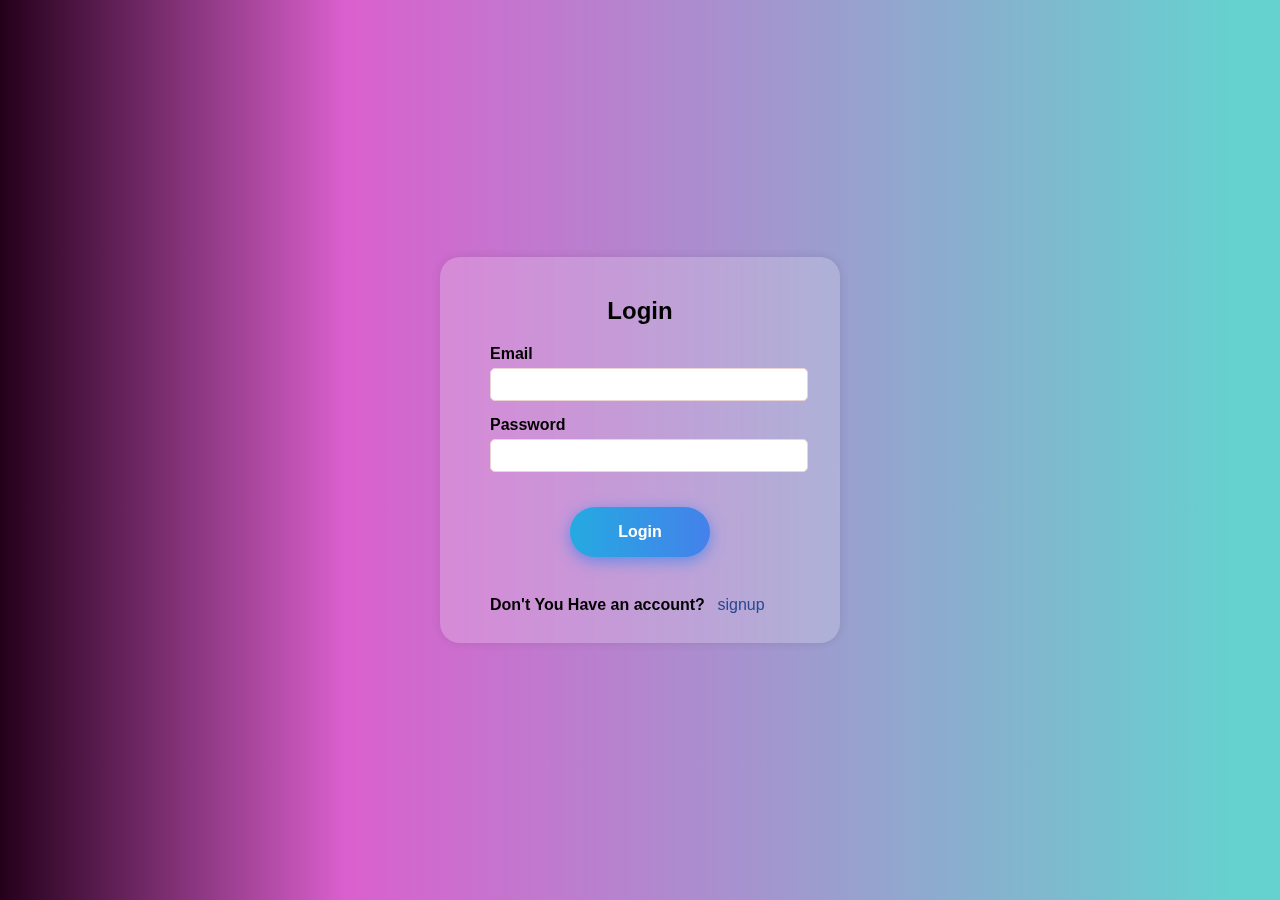
<file: index.html>
<!DOCTYPE html>
<html lang="en">
<head>
  <meta charset="UTF-8">
  <meta name="viewport" content="width=device-width, initial-scale=1.0">
  <title>Login Page</title>
  <link rel="stylesheet" href="styles.css">
</head>
<body>
  <div class="login-container">
    <form class="login-form">
      <center><h2>Login</h2></center>
      <div class="input-container">
        <B><label for="username">Email</label></B>
        <input type="email" id="email" name="email" required>
      </div>
      <div class="input-container">
        <B><label for="password">Password</label></B>
        <input type="password" id="password" name="password" required>
      </div><center>
          <button type="submit" class="button">Login</button> </center>
          <div class="options">
            <B>Don't You Have an account?</B> <a href="register page.html" class="forgot-password">signup</a><br><br>
            <div class="action-buttons">
        </div>
      </div>
    </form>
  </div>
</body>
</html>
</file>
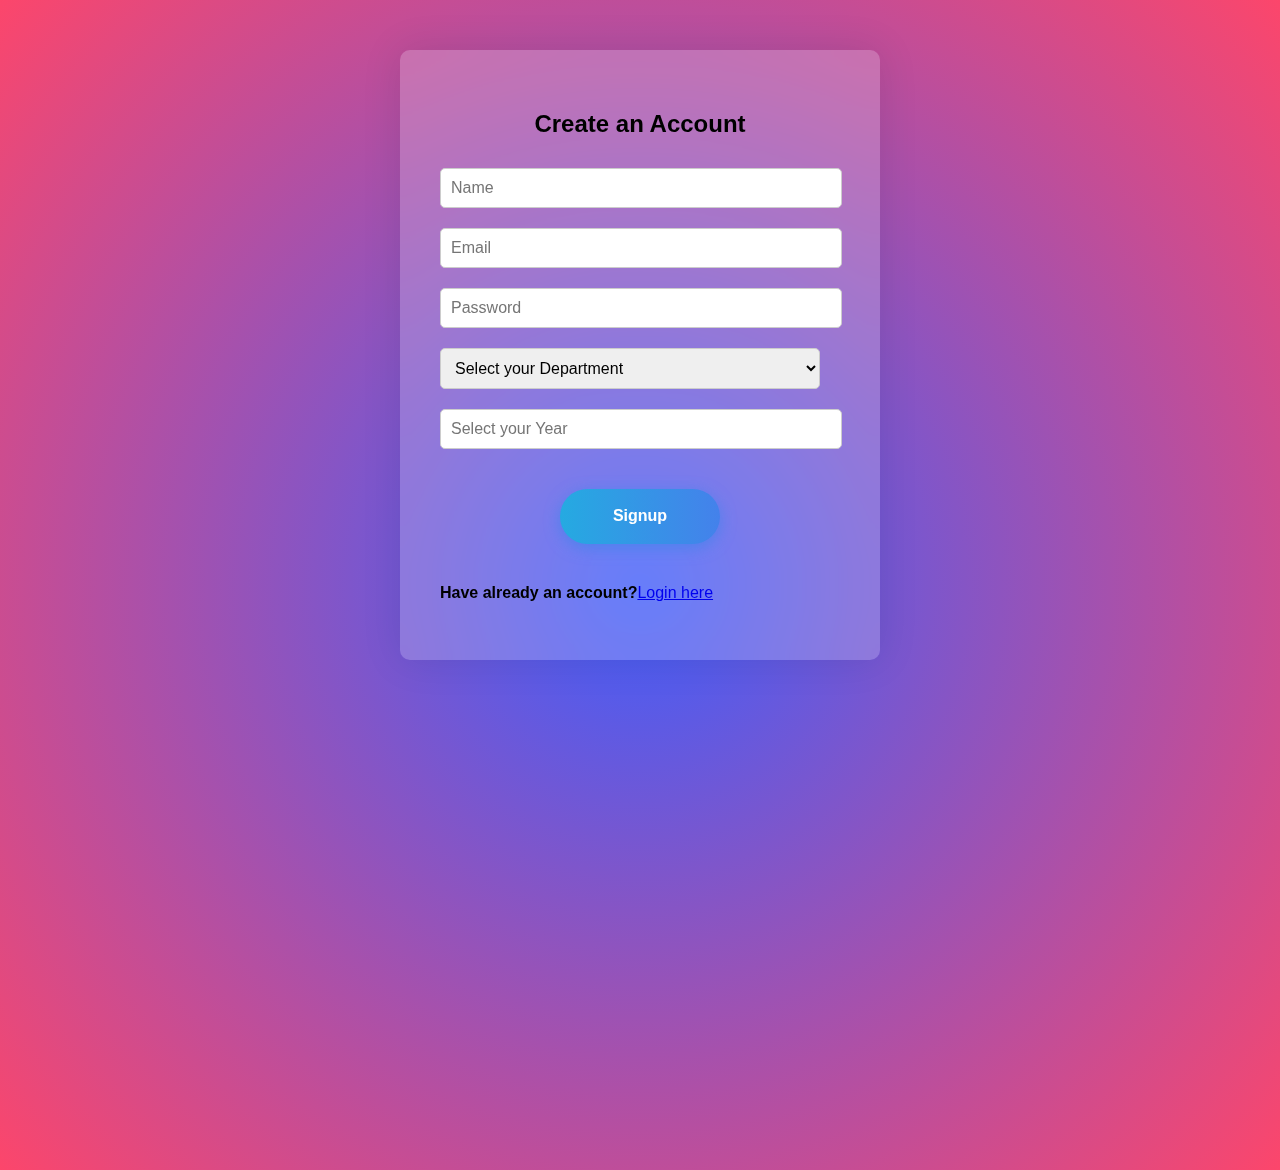
<file: register page.html>
<!DOCTYPE html>
<html lang="en">
<head><center>
  <meta charset="UTF-8">
  <meta name="viewport" content="width=device-width, initial-scale=1.0">
 <title>Registration Page</title>
  <link rel="stylesheet" href="rstyles.css">
</head>
<body>
  <div class="register-container">
    <form class="register-form">
      <center><h2>Create an Account</h2></center>
      <div class="input-container">
        <label for="username"></label>
        <input type="text" id="username" name="username" placeholder="Name" required>
      </div>
      <div class="input-container">
        <label for="email"></label>
        <input type="email" id="email" name="email" placeholder="Email" required>
      </div>
      <div class="input-container">
        <label for="password"></label>
        <input type="password" id="password" name="password" placeholder="Password" required>
      </div>
      <div class="input-container">
        <label for="department" ></label>
        <select id="department" name="department" placeholder="Department">
            <option value="select">Select your Department</option>
          <option value="cs">Bsc.computer science</option>
          <option value="ca">BCA</option>
          <option value="commerse">B.com</option>
          <option value="eng">BA English</option>
          <option value="tam">BA Tamil</option>
          <!-- Add more options as needed -->
        </select>
      </div>
      <div class="input-container">
        <label for="year"></label>
        <input type="number" id="year" name="year" min="1" max="3" placeholder="Select your Year" required>
      </div>
      <div class="input-container">
       <center> <button type="submit" class="register-btn">Signup</button> </center>
      </div>
      <div>
        <B>Have already an account?</B><a href="index.html">Login here</a><br><br>
      </div>
    </form>
  </div>
</center>
</body>
</html>
</file>
<file: styles.css>
body {
  font-family: Arial, sans-serif;
  margin: 0;
  padding: 0;
  display: flex;
  justify-content: center;
  align-items: center;
  height: 100vh;
  background-image: url(img/login\ page.jpeg);
  background: rgb(36,0,26);
background: linear-gradient(90deg, rgba(36,0,26,1) 0%, rgba(218,96,206,1) 27%, rgba(101,210,207,1) 97%);
  background-repeat:none;
  background-position: center;
  background-size:cover ;
}

.login-container {
  backdrop-filter: blur(15px);
  width: 300px;
  background-size:cover;
  background-clip: border-box;
  background-color: rgba(255, 255, 255, 0.2);
  border-radius: 20px;
  box-shadow: 0 0 10px rgba(0, 0, 0, 0.1);
  padding: 20px 50px;
}

.login-form {
  text-align: left;
}

.input-container {
  margin-bottom: 15px;
}

label {
  display: block;
  margin-bottom: 5px;
}

input[type="email"],
input[type="password"] {
  width: 100%;
  padding: 8px;
  border-radius: 5px;
  border: 1px solid #ead4d4;
}

.options {
  display: flex;
  justify-content: space-between;
  align-items: center;
  margin-top: 10px;
}

.forgot-password {
  text-decoration: none;
  color: #29478e;
}

.action-buttons button {
  padding: 8px 20px;
  border: none;
  border-radius: 5px;
  cursor: pointer;
  color: #fff;
}

.button {
  width: 140px;
  font-size: 16px;
  font-weight: 600;
  color: #fff;
  cursor: pointer;
  margin: 20px;
  height: 50px;
  text-align:center;
  border: none;
  background-size: 300% 100%;
  border-radius: 50px;
  moz-transition: all .4s ease-in-out;
  -o-transition: all .4s ease-in-out;
  -webkit-transition: all .4s ease-in-out;
  transition: all .4s ease-in-out;
}

.button:hover {
  background-position: 100% 0;
  moz-transition: all .4s ease-in-out;
  -o-transition: all .4s ease-in-out;
  -webkit-transition: all .4s ease-in-out;
  transition: all .4s ease-in-out;
}

.button:focus {
  outline: none;
}

.button {
  background-image: linear-gradient(
    to right,
    #25aae1,
    #4481eb,
    #04befe,
    #3f86ed
  );
  box-shadow: 0 4px 15px 0 rgba(65, 132, 234, 0.75);
}


.register-btn {
  box-sizing: initial;
  background-color: #a1df30;
  margin-left: 10px;
}
</file>
<file: rstyles.css>
/* General styling for the form and container */
/* ... (styles from previous login page) ... */
body {
    font-family: Arial, sans-serif;
    margin: 0;
    padding: 0;
    display: flex;
    justify-content: center;
    align-items: right;
    height: 130vh;
    background-image:url(img/register.jpeg);
    background: rgb(63,94,251);
background: radial-gradient(circle, rgba(63,94,251,1) 0%, rgba(252,70,107,1) 100%);
    background-size:cover;
    background-position: flex;
  }
.register-container {
    backdrop-filter: blur(15px);
    width: 400px;
    margin: 50px auto;
    padding: 40px;
    background-color:rgba(255,255,255,0.2);
    background-size:auto;
    border-radius: 10px;
    box-shadow: 0 0 40px rgba(0, 0, 0, 0.1);
    text-align: left;
  }
  
  .register-form h2 {
    margin-bottom: 30px;
    color: #000000;
  }
  
  .input-container {
    margin-bottom: 20px;
  }
  
  input[type="text"],
  input[type="tel"],
  input[type="email"],
  input[type="password"],
  select,
  input[type="number"] {
    width: calc(100% - 20px);
    padding: 10px;
    border-radius: 5px;
    border: 1px solid #ccc;
    font-size: 16px;
    transition: border-color 0.3s ease-in-out;
  }
  
  input[type="text"]:focus,
  input[type="tel"]:focus,
  input[type="email"]:focus,
  input[type="password"]:focus,
  select:focus,
  input[type="number"]:focus {
    outline: none;
    border-color: #007bff;
  }
  
  .register-btn {
    width: 160px;
  font-size: 16px;
  font-weight: 600;
  color: #fff;
  cursor: pointer;
  margin: 20px;
  height: 55px;
  text-align:center;
  border: none;
  background-size: 300% 100%;
  border-radius: 50px;
  moz-transition: all .4s ease-in-out;
  -o-transition: all .4s ease-in-out;
  -webkit-transition: all .4s ease-in-out;
  transition: all .4s ease-in-out;
}

.register-btn:hover {
  background-position: 100% 0;
  moz-transition: all .4s ease-in-out;
  -o-transition: all .4s ease-in-out;
  -webkit-transition: all .4s ease-in-out;
  transition: all .4s ease-in-out;
}

.register-btn:focus {
  outline: none;
}

.register-btn {
  background-image: linear-gradient(
    to right,
    #25aae1,
    #4481eb,
    #04befe,
    #3f86ed
  );
  box-shadow: 0 4px 15px 0 rgba(65, 132, 234, 0.75);
}
  
  .register-btn:hover {
    background-color: #0056b3;
  }
</file>
